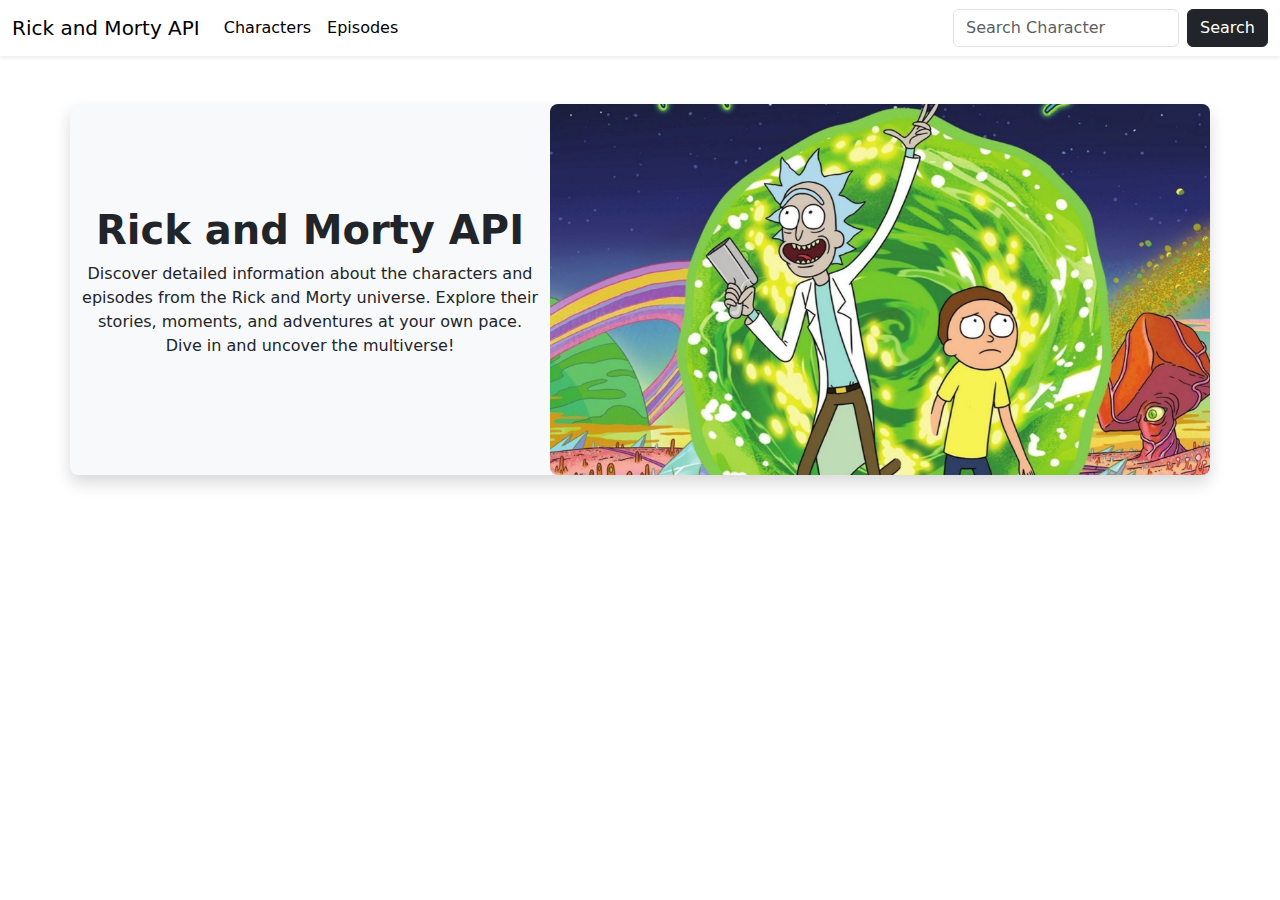
<file: index.html>
<!doctype html>
<html lang="en">
  <head>
    <meta charset="UTF-8" />
    <meta name="viewport" content="width=device-width, initial-scale=1.0" />
    <title>Rick and morty</title>
    <link
      href="https://cdn.jsdelivr.net/npm/bootstrap@5.3.3/dist/css/bootstrap.min.css"
      rel="stylesheet"
      integrity="sha384-QWTKZyjpPEjISv5WaRU9OFeRpok6YctnYmDr5pNlyT2bRjXh0JMhjY6hW+ALEwIH"
      crossorigin="anonymous"
    />
    <link rel="stylesheet" href="css/custom.css" />
  </head>
  <body>
    <div class="navbar-placeholder"></div>
    <div class="navbar-container"></div>
    <div
      class="hero-container container my-5 bg-body-tertiary shadow border-dark rounded-3"
    >
      <div class="row justify-content-center align-items-center">
        <div class="col">
          <h1 class="fw-bold text-center">Rick and Morty API</h1>
          <p class="text-center" style="max-width: 1000px">
            Discover detailed information about the characters and episodes from
            the Rick and Morty universe. Explore their stories, moments, and
            adventures at your own pace. Dive in and uncover the multiverse!
          </p>
        </div>
        <div class="col pr-0 hero-img-container">
          <img
            class="hero-img fluid-img pr-0 rounded-3"
            src="img/hero-img.jpg"
            alt="hero image"
            style="width: 660px"
          />
        </div>
      </div>
    </div>
    <div
      class="query-container container d-flex flex-wrap gap-3 bg-indigo justify-content-center align-items-center"
    ></div>

    <script
      src="https://cdn.jsdelivr.net/npm/bootstrap@5.3.3/dist/js/bootstrap.bundle.min.js"
      integrity="sha384-YvpcrYf0tY3lHB60NNkmXc5s9fDVZLESaAA55NDzOxhy9GkcIdslK1eN7N6jIeHz"
      crossorigin="anonymous"
    ></script>
    <script type="module" src="js/navbar.js"></script>
    <script type="module" src="js/index.js"></script>
  </body>
</html>
</file>
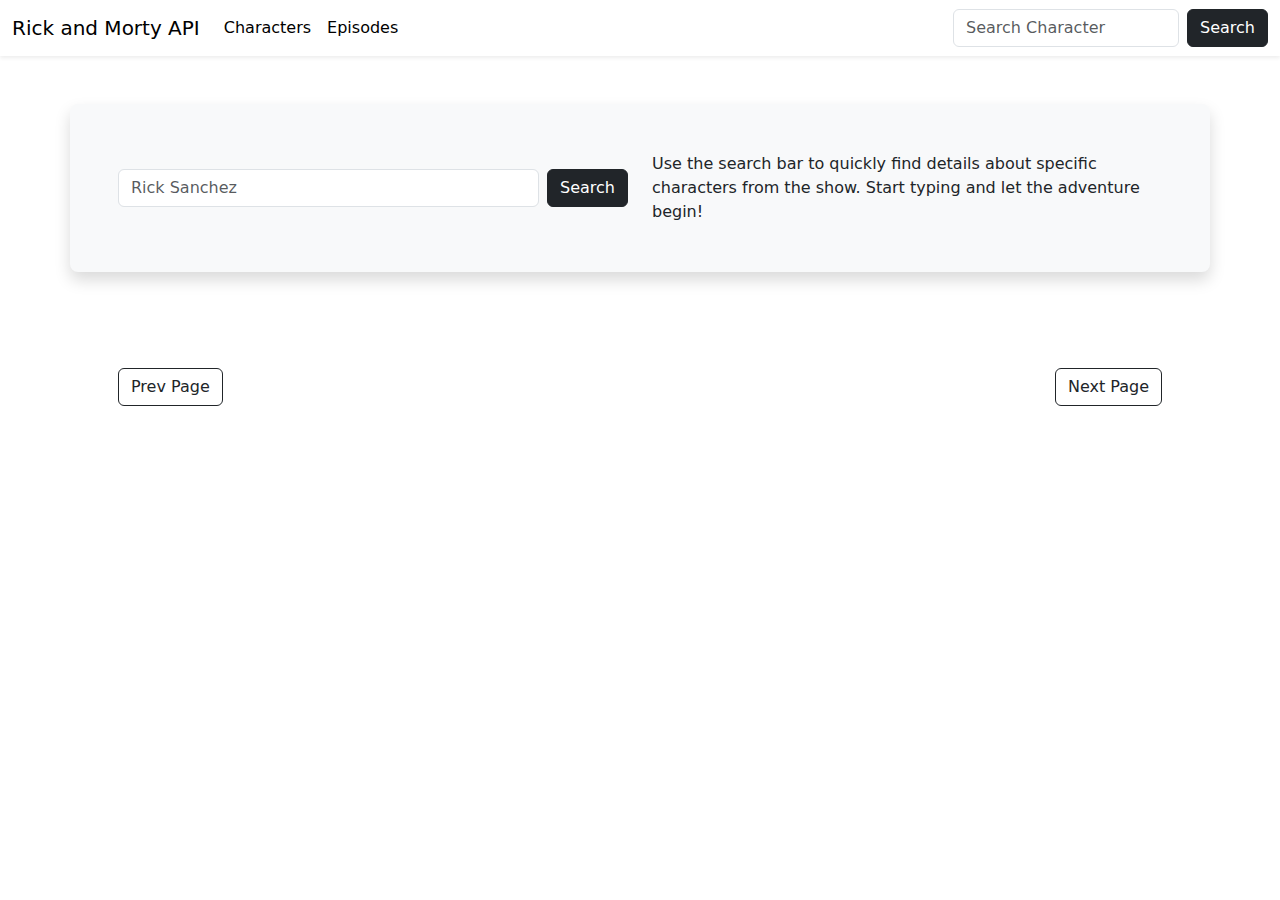
<file: views/characters.html>
<!doctype html>
<html lang="en">
  <head>
    <meta charset="UTF-8" />
    <meta name="viewport" content="width=device-width, initial-scale=1.0" />
    <title>Rick and Morty</title>
    <link
      href="https://cdn.jsdelivr.net/npm/bootstrap@5.3.3/dist/css/bootstrap.min.css"
      rel="stylesheet"
      integrity="sha384-QWTKZyjpPEjISv5WaRU9OFeRpok6YctnYmDr5pNlyT2bRjXh0JMhjY6hW+ALEwIH"
      crossorigin="anonymous"
    />
    <link rel="stylesheet" href="../css/custom.css" />
  </head>
  <body>
    <div class="navbar-placeholder"></div>
    <div class="navbar-container"></div>

    <div
      class="container my-5 bg-body-tertiary shadow border-dark rounded-3 p-5"
    >
      <div class="row justify-content-center align-items-center">
        <div class="col">
          <form class="d-flex query-form" role="search">
            <input
              class="form-control me-2"
              type="search"
              placeholder="Rick Sanchez"
              aria-label="Search"
            />
            <button class="btn btn-dark" type="submit">Search</button>
          </form>
        </div>
        <div class="col">
          Use the search bar to quickly find details about specific characters
          from the show. Start typing and let the adventure begin!
        </div>
      </div>
    </div>
    <div
      class="query-container container d-flex flex-wrap gap-3 bg-indigo justify-content-center align-items-center"
    ></div>

    <div
      class="page-btn-container container justify-content-between d-flex p-5"
    >
      <button class="btn-prev-page btn btn-outline-dark">Prev Page</button>
      <button class="btn-next-page btn btn-outline-dark">Next Page</button>
    </div>
    <script
      src="https://cdn.jsdelivr.net/npm/bootstrap@5.3.3/dist/js/bootstrap.bundle.min.js"
      integrity="sha384-YvpcrYf0tY3lHB60NNkmXc5s9fDVZLESaAA55NDzOxhy9GkcIdslK1eN7N6jIeHz"
      crossorigin="anonymous"
    ></script>
    <script type="module" src="../js/navbar.js"></script>
    <script type="module" src="../js/characters.js"></script>
  </body>
</html>
</file>
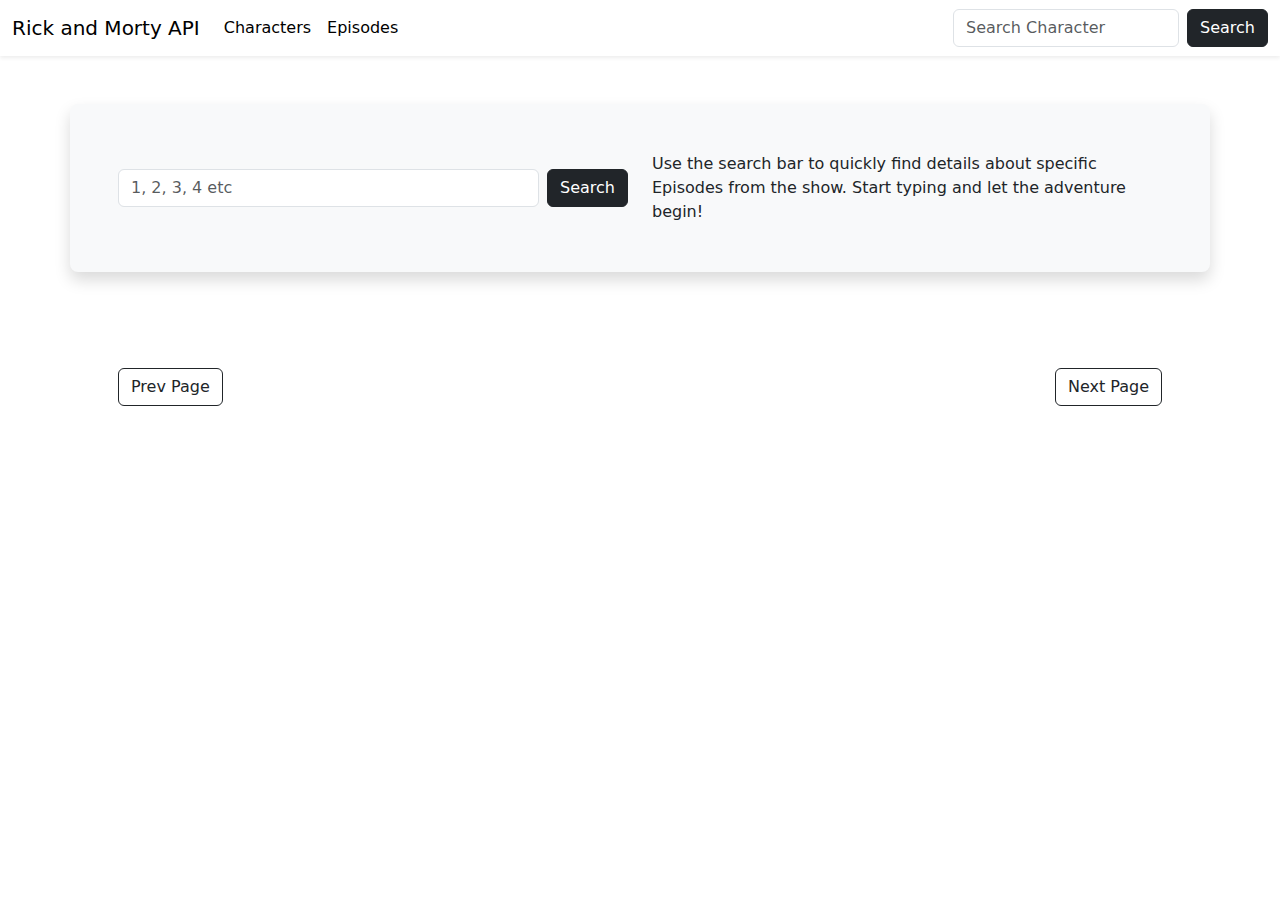
<file: views/episodes.html>
<!doctype html>
<html lang="en">
  <head>
    <meta charset="UTF-8" />
    <meta name="viewport" content="width=device-width, initial-scale=1.0" />
    <title>Rick and Morty</title>
    <link
      href="https://cdn.jsdelivr.net/npm/bootstrap@5.3.3/dist/css/bootstrap.min.css"
      rel="stylesheet"
      integrity="sha384-QWTKZyjpPEjISv5WaRU9OFeRpok6YctnYmDr5pNlyT2bRjXh0JMhjY6hW+ALEwIH"
      crossorigin="anonymous"
    />
    <link rel="stylesheet" href="../css/custom.css" />
  </head>
  <body>
    <div class="navbar-placeholder"></div>
    <div class="navbar-container"></div>

    <div
      class="container my-5 bg-body-tertiary shadow border-dark rounded-3 p-5"
    >
      <div class="row justify-content-center align-items-center">
        <div class="col">
          <form class="d-flex query-form" role="search">
            <input
              class="form-control me-2"
              type="search"
              placeholder="1, 2, 3, 4 etc"
              aria-label="Search"
            />
            <button class="btn btn-dark" type="submit">Search</button>
          </form>
        </div>
        <div class="col">
          Use the search bar to quickly find details about specific Episodes
          from the show. Start typing and let the adventure begin!
        </div>
      </div>
    </div>
    <div
      class="query-container container d-flex flex-wrap gap-3 bg-indigo justify-content-center align-items-center"
    ></div>

    <div
      class="page-btn-container container justify-content-between d-flex p-5"
    >
      <button class="btn-prev-page btn btn-outline-dark">Prev Page</button>
      <button class="btn-next-page btn btn-outline-dark">Next Page</button>
    </div>
    <script
      src="https://cdn.jsdelivr.net/npm/bootstrap@5.3.3/dist/js/bootstrap.bundle.min.js"
      integrity="sha384-YvpcrYf0tY3lHB60NNkmXc5s9fDVZLESaAA55NDzOxhy9GkcIdslK1eN7N6jIeHz"
      crossorigin="anonymous"
    ></script>
    <script type="module" src="../js/navbar.js"></script>
    <script type="module" src="../js/episodes.js"></script>
  </body>
</html>
</file>
<file: css/custom.css>
.item-card {
    transition: all 250ms ease;
    cursor: pointer;
}

.item-card:hover {
    box-shadow: 20px 22px 22px 16px #e9ecef;
    transform: scale(1.02);
}

.fixed-top {
    position: fixed;
    top: 0;
    width: 100%;
    z-index: 1000;
}

.c-bg-primary {
    background-color: #0f1023;
}

.hero-img-container {
    padding: 0;
}
</file>
